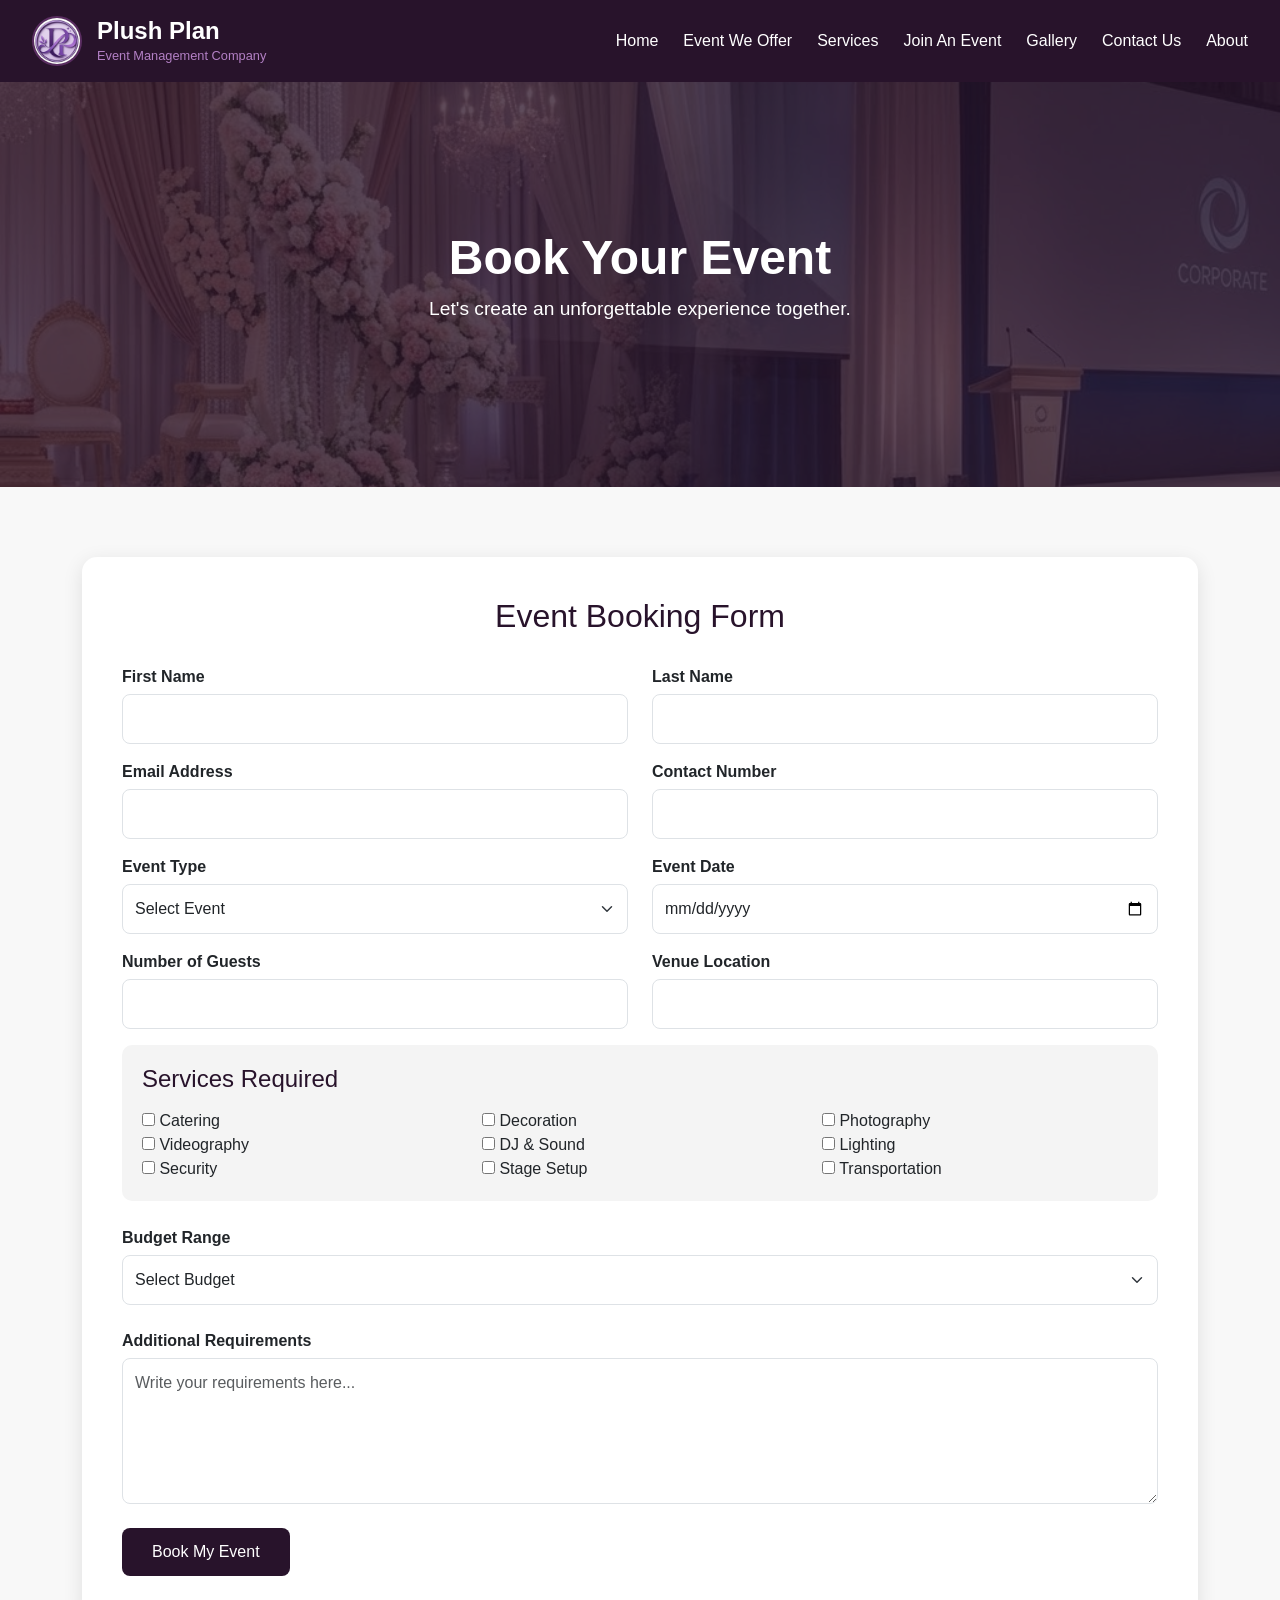
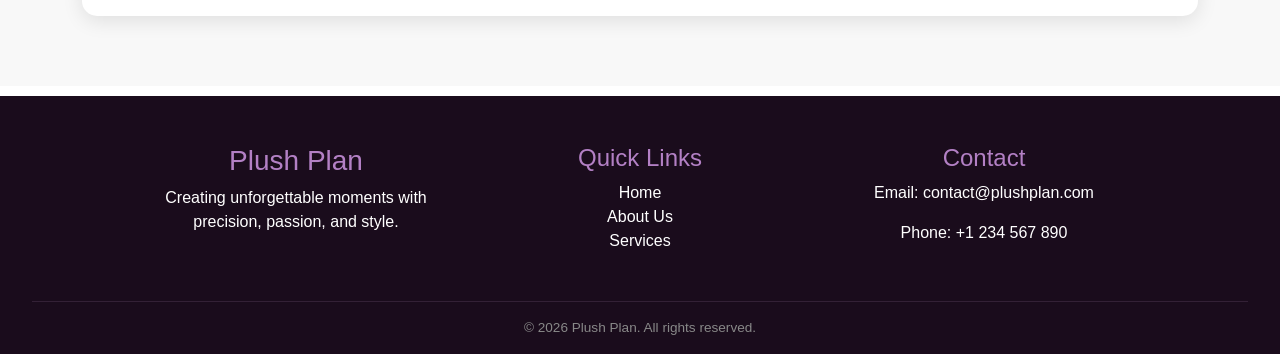
<file: bookeventform.html>
<!DOCTYPE html>
<html lang="en">

<head>
    <meta charset="UTF-8">
    <meta name="viewport" content="width=device-width, initial-scale=1.0">
    <title>About Us - Plush Plan</title>

    <!-- Bootstrap -->
    <link href="https://cdn.jsdelivr.net/npm/bootstrap@5.3.3/dist/css/bootstrap.min.css" rel="stylesheet">

    <!-- CSS File -->
    <link rel="stylesheet" href="/style/about.css">
</head>

<body>

    <!-- Navbar (SAME AS HOMEPAGE) -->
    <nav class="navbar">
        <div class="brand-container">
            <img src="./assets/logo(1).png" alt="Plush Plan Logo" class="brand-logo">
            <div class="text-stack">
                <h1 class="brand-title">Plush Plan</h1>
                <span class="brand-subtitle">Event Management Company</span>
            </div>
        </div>

        <ul class="nav-links">
            <li><a href="index.html">Home</a></li>
            <li><a href="about.html">Event We Offer</a></li>
            <li><a href="#">Services</a></li>
            <li><a href="#">Join An Event</a></li>
            <li><a href="#">Gallery</a></li>
            <li><a href="#">Contact Us</a></li>
            <li><a href="about.html">About</a></li>
        </ul>
    </nav>

    <!DOCTYPE html>
<html lang="en">

<head>
    <meta charset="UTF-8">
    <meta name="viewport" content="width=device-width, initial-scale=1.0">
    <title>Book Your Event</title>

    <link href="https://cdn.jsdelivr.net/npm/bootstrap@5.3.3/dist/css/bootstrap.min.css" rel="stylesheet">

    <link rel="stylesheet" href="./style/bookeventform.css">
</head>

<body>

    <!-- HERO SECTION -->

    <section class="booking-banner">

        <div class="banner-overlay">

            <h1>Book Your Event</h1>

            <p>
                Let's create an unforgettable experience together.
            </p>

        </div>

    </section>

    <!-- BOOKING FORM -->

    <section class="booking-section">

        <div class="container">

            <div class="booking-card">

                <h2>Event Booking Form</h2>

                <form>

                    <div class="row">

                        <div class="col-md-6 mb-3">
                            <label>First Name</label>
                            <input type="text" class="form-control" required>
                        </div>

                        <div class="col-md-6 mb-3">
                            <label>Last Name</label>
                            <input type="text" class="form-control" required>
                        </div>

                    </div>

                    <div class="row">

                        <div class="col-md-6 mb-3">
                            <label>Email Address</label>
                            <input type="email" class="form-control" required>
                        </div>

                        <div class="col-md-6 mb-3">
                            <label>Contact Number</label>
                            <input type="tel" class="form-control" required>
                        </div>

                    </div>

                    <div class="row">

                        <div class="col-md-6 mb-3">

                            <label>Event Type</label>

                            <select class="form-select">

                                <option>Select Event</option>
                                <option>Wedding</option>
                                <option>Birthday Party</option>
                                <option>Corporate Event</option>
                                <option>Conference</option>
                                <option>Concert</option>
                                <option>Engagement Ceremony</option>

                            </select>

                        </div>

                        <div class="col-md-6 mb-3">

                            <label>Event Date</label>

                            <input type="date" class="form-control">

                        </div>

                    </div>

                    <div class="row">

                        <div class="col-md-6 mb-3">
                            <label>Number of Guests</label>
                            <input type="number" class="form-control">
                        </div>

                        <div class="col-md-6 mb-3">
                            <label>Venue Location</label>
                            <input type="text" class="form-control">
                        </div>

                    </div>

                    <!-- SERVICES -->

                    <div class="services-box">

                        <h4>Services Required</h4>

                        <div class="row">

                            <div class="col-md-4">
                                <input type="checkbox"> Catering
                            </div>

                            <div class="col-md-4">
                                <input type="checkbox"> Decoration
                            </div>

                            <div class="col-md-4">
                                <input type="checkbox"> Photography
                            </div>

                            <div class="col-md-4">
                                <input type="checkbox"> Videography
                            </div>

                            <div class="col-md-4">
                                <input type="checkbox"> DJ & Sound
                            </div>

                            <div class="col-md-4">
                                <input type="checkbox"> Lighting
                            </div>

                            <div class="col-md-4">
                                <input type="checkbox"> Security
                            </div>

                            <div class="col-md-4">
                                <input type="checkbox"> Stage Setup
                            </div>

                            <div class="col-md-4">
                                <input type="checkbox"> Transportation
                            </div>

                        </div>

                    </div>

                    <div class="mb-4">

                        <label>Budget Range</label>

                        <select class="form-select">

                            <option>Select Budget</option>
                            <option>$500 - $1,000</option>
                            <option>$1,000 - $5,000</option>
                            <option>$5,000 - $10,000</option>
                            <option>$10,000+</option>

                        </select>

                    </div>

                    <div class="mb-4">

                        <label>Additional Requirements</label>

                        <textarea class="form-control"
                            rows="5"
                            placeholder="Write your requirements here..."></textarea>

                    </div>

                    <button class="btn submit-btn">
                        Book My Event
                    </button>

                </form>

            </div>

        </div>

    </section>

    <!-- Footer (SAME AS HOMEPAGE) -->
    <footer class="footer">
        <div class="footer-content">

            <div class="footer-section">
                <h3>Plush Plan</h3>
                <p>Creating unforgettable moments with precision, passion, and style.</p>
            </div>

            <div class="footer-section">
                <h4>Quick Links</h4>
                <ul>
                    <li><a href="index.html">Home</a></li>
                    <li><a href="about.html">About Us</a></li>
                    <li><a href="#">Services</a></li>
                </ul>
            </div>

            <div class="footer-section">
                <h4>Contact</h4>
                <p>Email: contact@plushplan.com</p>
                <p>Phone: +1 234 567 890</p>
            </div>

        </div>

        <div class="footer-bottom">
            &copy; 2026 Plush Plan. All rights reserved.
        </div>
    </footer>

</body>

</html>
</file>
<file: style/about.css>
/* ================= GLOBAL ================= */
html, body {
    margin: 0;
    padding: 0;
    font-family: 'Segoe UI', sans-serif;
    background-color: #ffffff;
}

.content-wrapper {
    padding: 20px;
}

/* ================= NAVBAR (SAME AS HOME PAGE) ================= */
.navbar {
    display: flex;
    justify-content: space-between;
    align-items: center;
    background-color: #28132b;
    padding: 1rem 2rem;
    color: white;
}

.brand-container {
    display: flex;
    align-items: center;
    gap: 15px;
}

.text-stack {
    display: flex;
    flex-direction: column;
}

.brand-title {
    font-size: 1.5rem;
    font-weight: 700;
    color: #fff;
    margin: 0;
}

.brand-subtitle {
    font-size: 0.8rem;
    color: #b380c5;
}

.brand-logo {
    width: 50px;
    height: 50px;
    border-radius: 50%;
    object-fit: cover;
    border: 2px solid #5a2d61;
}

.nav-links {
    display: flex;
    list-style: none;
    gap: 25px;
    margin: 0;
}

.nav-links a {
    color: white;
    text-decoration: none;
    font-weight: 300;
    transition: 0.3s;
}

.nav-links a:hover {
    color: #b380c5;
}

/* =========================================
   ABOUT PAGE MAIN SECTION
========================================= */

.about-hero {
    height: 60vh;
    background: url("./assets/aboutusbanner.jfif");
    background-position: center;
    background-size: cover;
    background-repeat: no-repeat;
    position: relative;
}

.hero-overlay {
    background: rgba(0, 0, 0, 0.55);
    width: 100%;
    height: 100%;
    display: flex;
    flex-direction: column;
    justify-content: center;
    align-items: center;
    color: white;
    text-align: center;
    padding: 20px;
}

.hero-overlay h1 {
    font-size: 3rem;
    font-weight: bold;
    margin-bottom: 10px;
    text-transform: uppercase;
}

.hero-overlay p {
    font-size: 1.2rem;
}

.about-main {
    padding: 70px 20px;
}

.about-img {
    width: 100%;
    border-radius: 12px;
    box-shadow: 0px 5px 20px rgba(0,0,0,0.15);
}

.about-main h2 {
    color: #28132b;
    font-weight: 700;
    margin-bottom: 15px;
}

.about-main p {
    line-height: 1.8;
    color: #555;
}

.mv-box {
    display: flex;
    gap: 20px;
    margin-top: 25px;
}

.mv {
    flex: 1;
    background: #f8f8f8;
    padding: 20px;
    border-radius: 12px;
    border-left: 5px solid #5a2d61;
}

.mv h4 {
    color: #28132b;
    margin-bottom: 10px;
}

/* EXPERIENCE */

.experience-section {
    background: #f4f4f4;
    padding: 70px 20px;
    text-align: center;
}

.experience-section h2 {
    color: #28132b;
    font-weight: bold;
    margin-bottom: 40px;
}

.exp-grid {
    display: flex;
    justify-content: center;
    flex-wrap: wrap;
    gap: 25px;
}

.exp-card {
    width: 240px;
    background: linear-gradient(135deg, #28132b, #5a2d61);
    color: white;
    padding: 30px;
    border-radius: 12px;
    transition: 0.3s;
}

.exp-card:hover {
    transform: translateY(-8px);
}

.exp-card h3 {
    font-size: 2rem;
    margin-bottom: 10px;
}

/* TEAM */

.team-section {
    padding: 70px 20px;
    text-align: center;
}

.team-section h2 {
    color: #28132b;
    margin-bottom: 40px;
    font-weight: bold;
}

.team-grid {
    display: grid;
    grid-template-columns: repeat(auto-fit,minmax(220px,1fr));
    gap: 25px;
}

.team-card {
    background: white;
    border-radius: 12px;
    overflow: hidden;
    box-shadow: 0px 4px 15px rgba(0,0,0,0.1);
    transition: 0.3s;
}

.team-card:hover {
    transform: translateY(-8px);
}

.team-card img {
    width: 100%;
    height: 260px;
    object-fit: cover;
}

.team-card h4 {
    margin-top: 15px;
    color: #28132b;
}

.team-card p {
    color: #777;
    padding-bottom: 15px;
}

@media(max-width:768px){

    .hero-overlay h1{
        font-size:2rem;
    }

    .hero-overlay p{
        font-size:1rem;
    }

    .mv-box{
        flex-direction:column;
    }
}

/* ================= FOOTER (SAME AS HOME PAGE) ================= */
.footer {
    margin-top: 10px;
    background-color: #1a0c1c;
    color: #ffffff;
    padding: 3rem 2rem 1rem;
    text-align: center;
}

.footer-content {
    display: grid;
    grid-template-columns: repeat(auto-fit, minmax(250px, 1fr));
    gap: 2rem;
    max-width: 1000px;
    margin: 0 auto;
    justify-items: center;
}

.footer-section h3,
.footer-section h4 {
    color: #b380c5;
}

.footer-section ul {
    list-style: none;
    padding: 0;
}

.footer-section a {
    color: white;
    text-decoration: none;
}

.footer-section a:hover {
    color: #b380c5;
}

.footer-bottom {
    margin-top: 2rem;
    padding-top: 1rem;
    border-top: 1px solid #332136;
    font-size: 0.85rem;
    color: #888;
}
</file>
<file: style/bookeventform.css>
/* ================= GLOBAL ================= */
html, body {
    margin: 0;
    padding: 0;
    font-family: 'Segoe UI', sans-serif;
    background-color: #ffffff;
}

.content-wrapper {
    padding: 20px;
}

/* ================= NAVBAR (SAME AS HOME PAGE) ================= */
.navbar {
    display: flex;
    justify-content: space-between;
    align-items: center;
    background-color: #28132b;
    padding: 1rem 2rem;
    color: white;
}

.brand-container {
    display: flex;
    align-items: center;
    gap: 15px;
}

.text-stack {
    display: flex;
    flex-direction: column;
}

.brand-title {
    font-size: 1.5rem;
    font-weight: 700;
    color: #fff;
    margin: 0;
}

.brand-subtitle {
    font-size: 0.8rem;
    color: #b380c5;
}

.brand-logo {
    width: 50px;
    height: 50px;
    border-radius: 50%;
    object-fit: cover;
    border: 2px solid #5a2d61;
}

.nav-links {
    display: flex;
    list-style: none;
    gap: 25px;
    margin: 0;
}

.nav-links a {
    color: white;
    text-decoration: none;
    font-weight: 300;
    transition: 0.3s;
}

.nav-links a:hover {
    color: #b380c5;
}

/* =========================
   BOOKING BANNER
========================= */

.booking-banner {
    height: 45vh;
    background: url(/assets/aboutposter.jfif);
    background-size: cover;
    background-position: center;
    position: relative;
}

.banner-overlay {

    width: 100%;
    height: 100%;

    background: rgba(40, 19, 43, 0.75);

    display: flex;
    justify-content: center;
    align-items: center;
    flex-direction: column;

    color: white;
    text-align: center;
}

.banner-overlay h1 {
    font-size: 3rem;
    font-weight: bold;
}

.banner-overlay p {
    font-size: 1.2rem;
}

/* =========================
   FORM SECTION
========================= */

.booking-section {
    padding: 70px 20px;
    background: #f8f8f8;
}

.booking-card {

    background: white;

    padding: 40px;

    border-radius: 15px;

    box-shadow: 0px 5px 20px rgba(0,0,0,0.1);
}

.booking-card h2 {

    text-align: center;

    margin-bottom: 30px;

    color: #28132b;
}

label {
    font-weight: 600;
    margin-bottom: 5px;
}

.form-control,
.form-select {

    padding: 12px;

    border-radius: 8px;
}

.form-control:focus,
.form-select:focus {

    border-color: #5a2d61;

    box-shadow: 0 0 8px rgba(90,45,97,0.3);
}

.services-box {

    background: #f4f4f4;

    padding: 20px;

    border-radius: 10px;

    margin-bottom: 25px;
}

.services-box h4 {

    color: #28132b;

    margin-bottom: 15px;
}

/* BUTTON */

.submit-btn {

    background: #28132b;

    color: white;

    padding: 12px 30px;

    border-radius: 8px;

    border: none;
}

.submit-btn:hover {

    background: #5a2d61;

    color: white;
}

/* RESPONSIVE */

@media(max-width:768px){

    .banner-overlay h1{
        font-size:2rem;
    }

    .booking-card{
        padding:25px;
    }
}

/* ================= FOOTER (SAME AS HOME PAGE) ================= */
.footer {
    margin-top: 10px;
    background-color: #1a0c1c;
    color: #ffffff;
    padding: 3rem 2rem 1rem;
    text-align: center;
}

.footer-content {
    display: grid;
    grid-template-columns: repeat(auto-fit, minmax(250px, 1fr));
    gap: 2rem;
    max-width: 1000px;
    margin: 0 auto;
    justify-items: center;
}

.footer-section h3,
.footer-section h4 {
    color: #b380c5;
}

.footer-section ul {
    list-style: none;
    padding: 0;
}

.footer-section a {
    color: white;
    text-decoration: none;
}

.footer-section a:hover {
    color: #b380c5;
}

.footer-bottom {
    margin-top: 2rem;
    padding-top: 1rem;
    border-top: 1px solid #332136;
    font-size: 0.85rem;
    color: #888;
}
</file>
